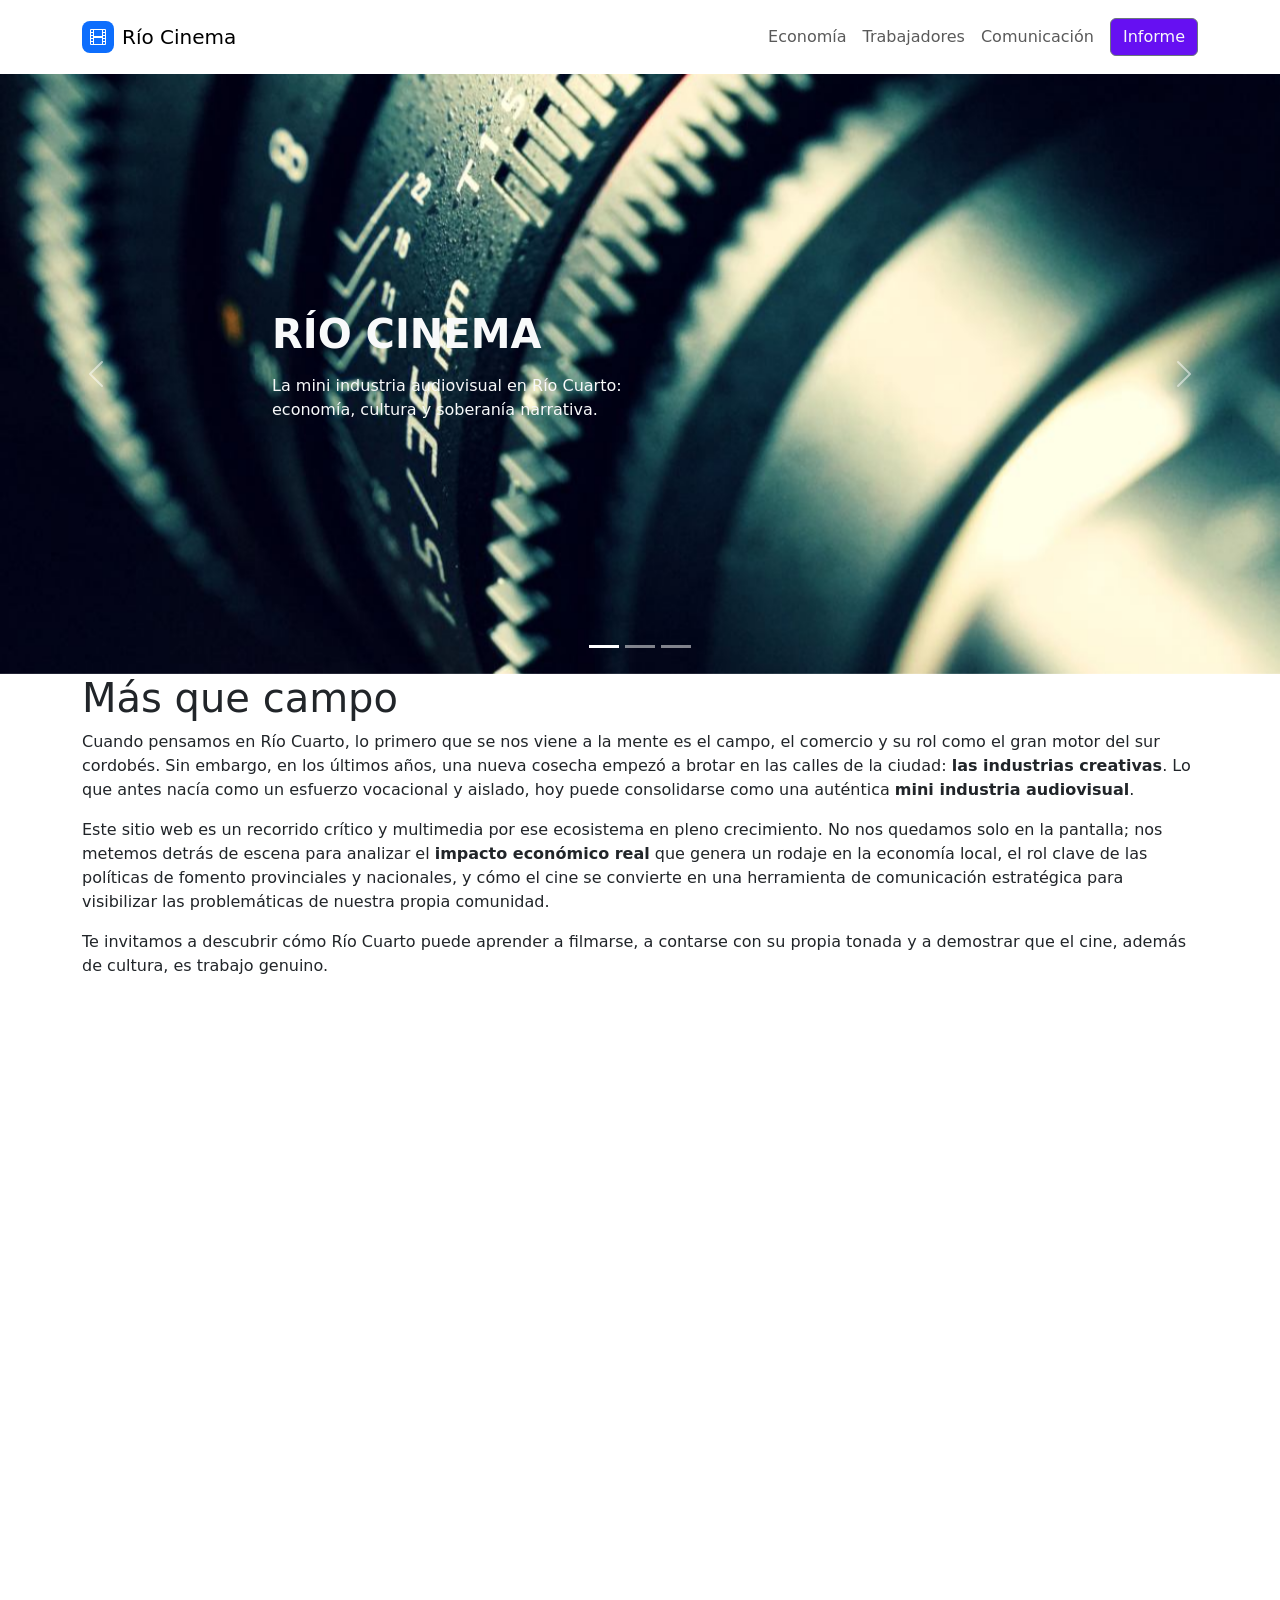
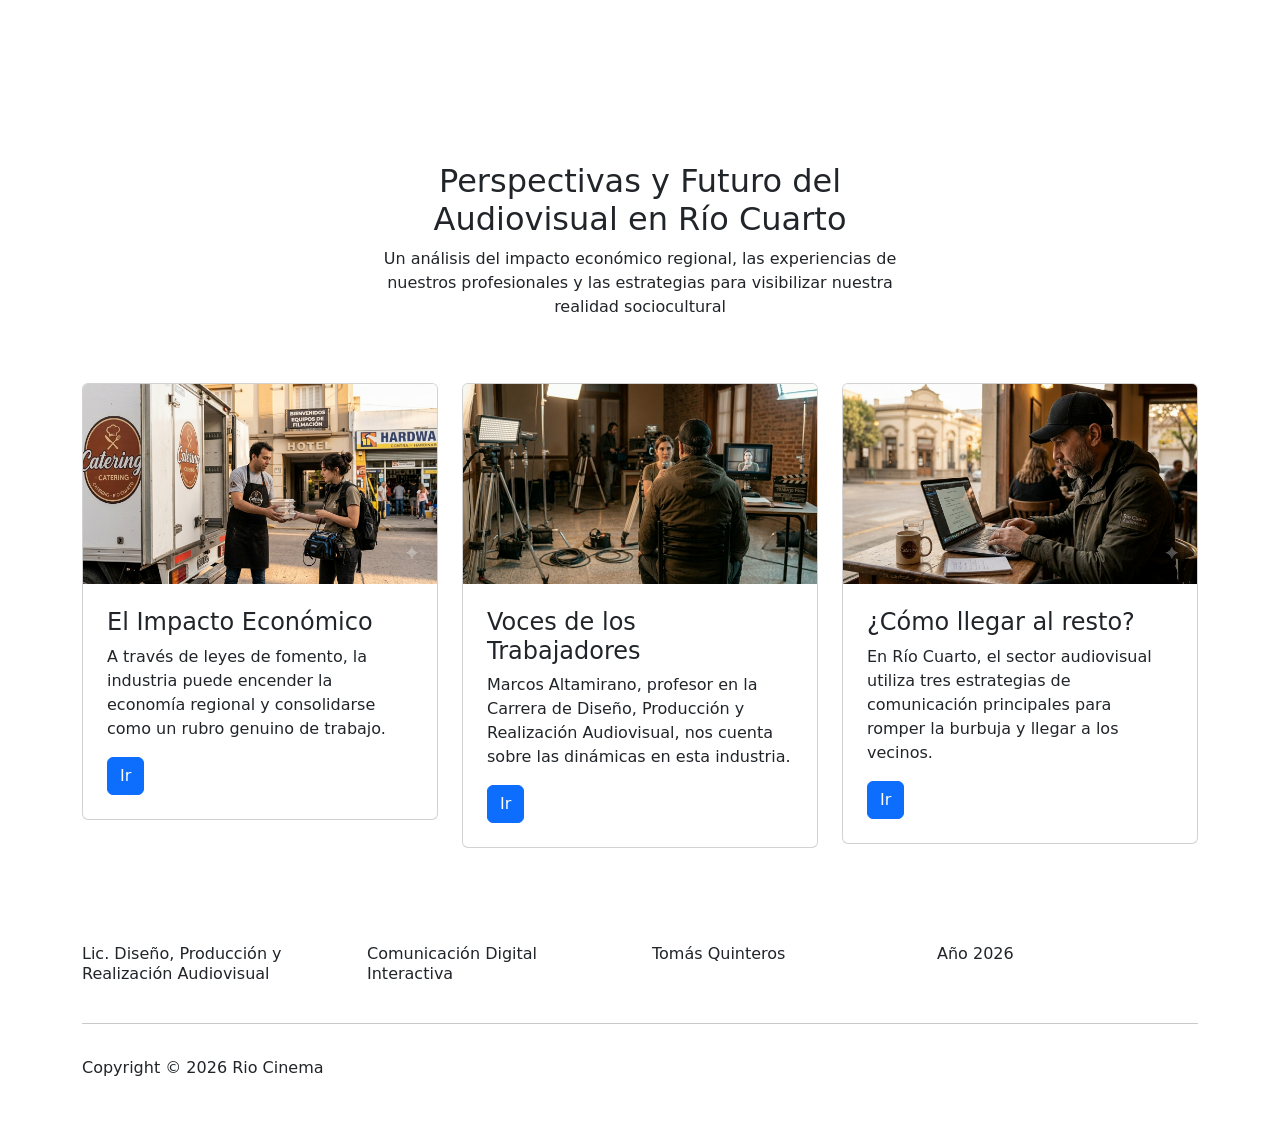
<file: index.html>
<!DOCTYPE html>
<html data-bs-theme="light" lang="en">

<head>
    <meta charset="utf-8">
    <meta name="viewport" content="width=device-width, initial-scale=1.0, shrink-to-fit=no">
    <title>Río Cinema</title>
    <link rel="stylesheet" href="assets/bootstrap/css/bootstrap.min.css">
    <link rel="stylesheet" href="https://fonts.googleapis.com/css?family=Lora">
    <link rel="stylesheet" href="assets/css/bss-overrides.css">
    <link rel="stylesheet" href="assets/css/article-nice.css">
    <link rel="stylesheet" href="assets/css/Navbar-Right-Links-icons.css">
    <link rel="stylesheet" href="assets/css/Responsive-Youtube-Embed.css">
</head>

<body>
    <nav class="navbar navbar-expand-md bg-body py-3">
        <div class="container"><a class="navbar-brand d-flex align-items-center" href="index.html"><span class="bs-icon-sm bs-icon-rounded bs-icon-primary d-flex justify-content-center align-items-center me-2 bs-icon"><svg class="bi bi-film" xmlns="http://www.w3.org/2000/svg" width="1em" height="1em" fill="currentColor" viewBox="0 0 16 16">
                        <path d="M0 1a1 1 0 0 1 1-1h14a1 1 0 0 1 1 1v14a1 1 0 0 1-1 1H1a1 1 0 0 1-1-1zm4 0v6h8V1zm8 8H4v6h8zM1 1v2h2V1zm2 3H1v2h2zM1 7v2h2V7zm2 3H1v2h2zm-2 3v2h2v-2zM15 1h-2v2h2zm-2 3v2h2V4zm2 3h-2v2h2zm-2 3v2h2v-2zm2 3h-2v2h2z"></path>
                    </svg></span><span>Río Cinema</span></a><button class="navbar-toggler" data-bs-toggle="collapse" data-bs-target="#navcol-2"><span class="visually-hidden">Toggle navigation</span><span class="navbar-toggler-icon"></span></button>
            <div class="collapse navbar-collapse" id="navcol-2">
                <ul class="navbar-nav ms-auto">
                    <li class="nav-item"><a class="nav-link" href="economia.html">Economía</a></li>
                    <li class="nav-item"><a class="nav-link" href="trabajadores.html">Trabajadores</a></li>
                    <li class="nav-item"><a class="nav-link" href="comunicacion.html">Comunicación</a></li>
                </ul><a class="btn btn-primary ms-md-2" role="button" href="informe.html" style="color: var(--bs-light);background: var(--bs-indigo);border-color: var(--bs-secondary);">Informe</a>
            </div>
        </div>
    </nav>
    <div class="carousel slide" data-bs-ride="carousel" id="carousel-1" style="height: 600px;">
        <div class="carousel-inner h-100">
            <div class="carousel-item active h-100"><img class="object-fit-cover w-100 d-block position-absolute h-100" src="assets/img/20.jpg" alt="Slide Image" style="z-index: -1;">
                <div class="container d-flex h-100 flex-column justify-content-center">
                    <div class="row">
                        <div class="col-md-6 col-xl-4 offset-md-2">
                            <div style="max-width: 350px;">
                                <h1 class="text-uppercase fw-bold text-light">Río Cinema</h1>
                                <p class="text-light my-3">La mini industria audiovisual en Río Cuarto: economía, cultura y soberanía narrativa.</p>
                            </div>
                        </div>
                    </div>
                </div>
            </div>
            <div class="carousel-item h-100"><img class="object-fit-cover w-100 d-block position-absolute h-100" src="assets/img/22.jpg" alt="Slide Image" style="z-index: -1;">
                <div class="container d-flex h-100 flex-column justify-content-center">
                    <div class="row">
                        <div class="col-md-6 col-xl-4 offset-md-2">
                            <div style="max-width: 350px;">
                                <h1 class="text-uppercase fw-bold"><strong><span style="color: rgb(248, 249, 250);">Río Cinema</span></strong></h1>
                                <p class="my-3"><span style="color: rgb(248, 249, 250);">La mini industria audiovisual en Río Cuarto: economía, cultura y soberanía narrativa.</span></p>
                            </div>
                        </div>
                    </div>
                </div>
            </div>
            <div class="carousel-item h-100"><img class="object-fit-cover w-100 d-block position-absolute h-100" src="assets/img/11.jpeg" alt="Slide Image" style="z-index: -1;">
                <div class="container d-flex h-100 flex-column justify-content-center">
                    <div class="row">
                        <div class="col-md-6 col-xl-4 offset-md-2">
                            <div style="max-width: 350px;">
                                <h1 class="text-uppercase fw-bold"><strong><span style="color: rgb(248, 249, 250);">Río Cinema</span></strong></h1>
                                <p class="text-light my-3">La mini industria audiovisual en Río Cuarto: economía, cultura y soberanía narrativa.</p>
                            </div>
                        </div>
                    </div>
                </div>
            </div>
        </div>
        <div><a class="carousel-control-prev" role="button" data-bs-slide="prev" href="#carousel-1"><span class="carousel-control-prev-icon"></span><span class="visually-hidden">Previous</span></a><a class="carousel-control-next" role="button" data-bs-slide="next" href="#carousel-1"><span class="carousel-control-next-icon"></span><span class="visually-hidden">Next</span></a></div>
        <div class="carousel-indicators"><button type="button" data-bs-target="#carousel-1" data-bs-slide-to="0" class="active"></button> <button type="button" data-bs-target="#carousel-1" data-bs-slide-to="1"></button> <button type="button" data-bs-target="#carousel-1" data-bs-slide-to="2"></button></div>
    </div>
    <div class="container">
        <h1>Más que campo</h1>
        <p>Cuando pensamos en Río Cuarto, lo primero que se nos viene a la mente es el campo, el comercio y su rol como el gran motor del sur cordobés. Sin embargo, en los últimos años, una nueva cosecha empezó a brotar en las calles de la ciudad: <strong>las industrias creativas</strong>. Lo que antes nacía como un esfuerzo vocacional y aislado, hoy puede consolidarse como una auténtica <strong>mini industria audiovisual</strong>.</p>
        <p>Este sitio web es un recorrido crítico y multimedia por ese ecosistema en pleno crecimiento. No nos quedamos solo en la pantalla; nos metemos detrás de escena para analizar el <strong>impacto económico real</strong> que genera un rodaje en la economía local, el rol clave de las políticas de fomento provinciales y nacionales, y cómo el cine se convierte en una herramienta de comunicación estratégica para visibilizar las problemáticas de nuestra propia comunidad.</p>
        <p>Te invitamos a descubrir cómo Río Cuarto puede aprender a filmarse, a contarse con su propia tonada y a demostrar que el cine, además de cultura, es trabajo genuino.</p>
    </div><div style="width: 100%;"><div style="position: relative; padding-bottom: 56.25%; padding-top: 0; height: 0;"><iframe title="Conceptos Cine Independiente" frameborder="0" width="1200px" height="675px" style="position: absolute; top: 0; left: 0; width: 100%; height: 100%;" src="https://view.genially.com/6a2ffe46e1afb0d948a4e8fe" type="text/html" allowscriptaccess="always" allowfullscreen="true" scrolling="yes" allownetworking="all"></iframe> </div> </div>
    <div class="container py-4 py-xl-5">
        <div class="row mb-5">
            <div class="col-md-8 col-xl-6 text-center mx-auto">
                <h2>Perspectivas y Futuro del Audiovisual en Río Cuarto</h2>
                <p>Un análisis del impacto económico regional, las experiencias de nuestros profesionales y las estrategias para visibilizar nuestra realidad sociocultural</p>
            </div>
        </div>
        <div class="row gy-4 row-cols-1 row-cols-md-2 row-cols-xl-3">
            <div class="col">
                <div class="card"><img class="object-fit-cover card-img-top w-100 d-block" style="height: 200px;" src="assets/img/03.png" width="354" height="200">
                    <div class="card-body p-4">
                        <h4 class="card-title">El Impacto Económico&nbsp;</h4>
                        <p class="text-dark card-text">A través de leyes de fomento, la industria puede encender la economía regional y consolidarse como un rubro genuino de trabajo.</p>
                        <p></p><a class="btn btn-primary" role="button" href="http://192.168.100.62:8000/economia.html" target="_blank">Ir</a>
                    </div>
                </div>
            </div>
            <div class="col">
                <div class="card"><img class="object-fit-cover card-img-top w-100 d-block" style="height: 200px;" src="assets/img/05.png">
                    <div class="card-body p-4">
                        <h4 class="card-title">Voces de los Trabajadores</h4>
                        <p class="card-text">Marcos Altamirano, profesor en la Carrera de Diseño, Producción y Realización Audiovisual, nos cuenta sobre las dinámicas en esta industria.</p>
                        <p></p><a class="btn btn-primary" role="button" href="http://192.168.100.62:8000/trabjadores.html" target="_blank">Ir</a>
                    </div>
                </div>
            </div>
            <div class="col">
                <div class="card"><img class="object-fit-cover card-img-top w-100 d-block" style="height: 200px;" src="assets/img/06.png">
                    <div class="card-body p-4">
                        <h4 class="card-title">¿Cómo llegar al resto?</h4>
                        <p class="card-text">En Río Cuarto, el sector audiovisual utiliza tres estrategias de comunicación principales para romper la burbuja y llegar a los vecinos.</p><a class="btn btn-primary" role="button" href="http://192.168.100.62:8000/comunicacion.html" target="_blank">Ir</a>
                    </div>
                </div>
            </div>
        </div>
    </div>
    <footer class="text-body bg-body">
        <div class="container py-4 py-lg-5">
            <div class="row justify-content-center">
                <div class="col-sm-4 col-md-3 text-center text-lg-start d-flex flex-column">
                    <h3 class="fs-6 text-body">Lic. Diseño, Producción y Realización Audiovisual</h3>
                    <ul class="list-unstyled"></ul>
                </div>
                <div class="col-sm-4 col-md-3 text-center text-lg-start d-flex flex-column">
                    <h3 class="fs-6 text-body">Comunicación Digital Interactiva</h3>
                    <ul class="list-unstyled">
                        <li></li>
                    </ul>
                </div>
                <div class="col-sm-4 col-md-3 text-center text-lg-start d-flex flex-column">
                    <h3 class="fs-6 text-body">Tomás Quinteros</h3>
                    <ul class="list-unstyled">
                        <li></li>
                    </ul>
                </div>
                <div class="col-lg-3 text-center text-lg-start d-flex flex-column align-items-center order-first align-items-lg-start order-lg-last">
                    <h6>Año 2026</h6>
                    <div class="fw-bold d-flex align-items-center mb-2"></div>
                </div>
            </div>
            <hr>
            <div class="d-flex justify-content-between align-items-center pt-3">
                <p class="mb-0">Copyright © 2026 Rio Cinema</p>
            </div>
        </div>
    </footer>
    <script src="assets/bootstrap/js/bootstrap.min.js"></script>
</body>

</html>
</file>
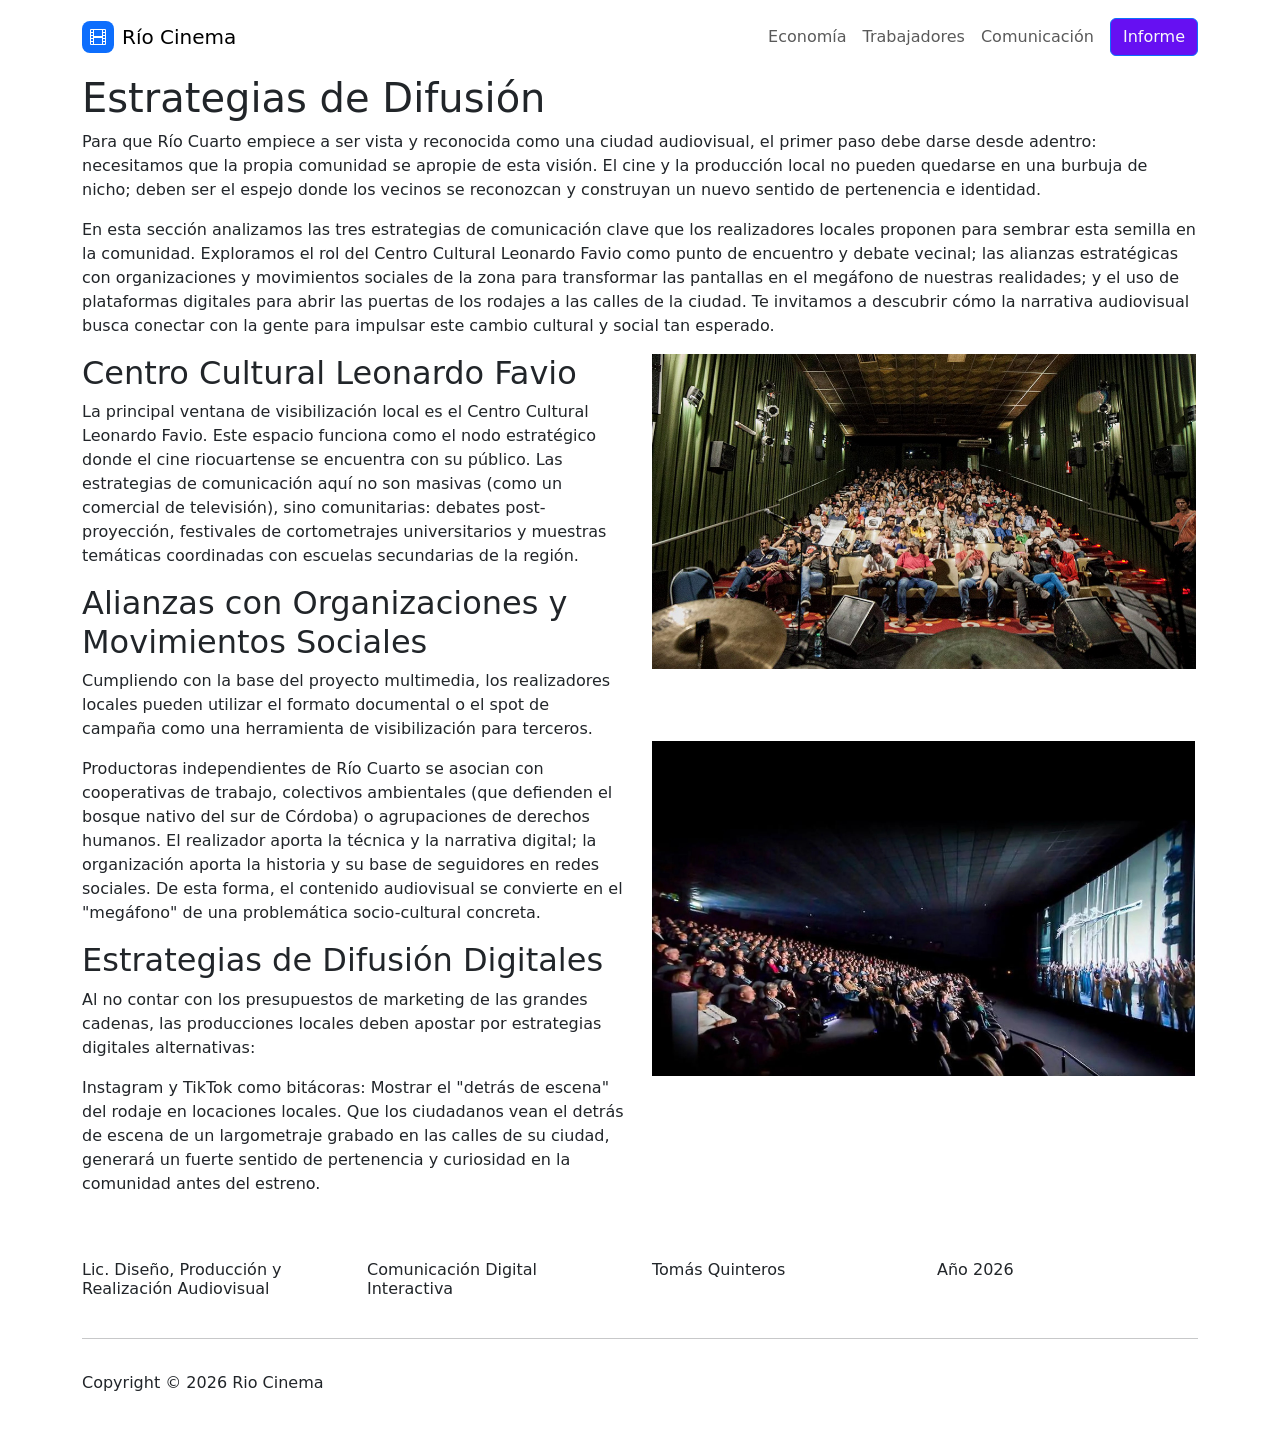
<file: comunicacion.html>
<!DOCTYPE html>
<html data-bs-theme="light" lang="en">

<head>
    <meta charset="utf-8">
    <meta name="viewport" content="width=device-width, initial-scale=1.0, shrink-to-fit=no">
    <title>Río Cinema</title>
    <link rel="stylesheet" href="assets/bootstrap/css/bootstrap.min.css">
    <link rel="stylesheet" href="https://fonts.googleapis.com/css?family=Lora">
    <link rel="stylesheet" href="assets/css/bss-overrides.css">
    <link rel="stylesheet" href="assets/css/article-nice.css">
    <link rel="stylesheet" href="assets/css/Navbar-Right-Links-icons.css">
    <link rel="stylesheet" href="assets/css/Responsive-Youtube-Embed.css">
</head>

<body>
    <nav class="navbar navbar-expand-md bg-body py-3">
        <div class="container"><a class="navbar-brand d-flex align-items-center" href="index.html"><span class="bs-icon-sm bs-icon-rounded bs-icon-primary d-flex justify-content-center align-items-center me-2 bs-icon"><svg class="bi bi-film" xmlns="http://www.w3.org/2000/svg" width="1em" height="1em" fill="currentColor" viewBox="0 0 16 16">
                        <path d="M0 1a1 1 0 0 1 1-1h14a1 1 0 0 1 1 1v14a1 1 0 0 1-1 1H1a1 1 0 0 1-1-1zm4 0v6h8V1zm8 8H4v6h8zM1 1v2h2V1zm2 3H1v2h2zM1 7v2h2V7zm2 3H1v2h2zm-2 3v2h2v-2zM15 1h-2v2h2zm-2 3v2h2V4zm2 3h-2v2h2zm-2 3v2h2v-2zm2 3h-2v2h2z"></path>
                    </svg></span><span>Río Cinema</span></a><button class="navbar-toggler" data-bs-toggle="collapse" data-bs-target="#navcol-2"><span class="visually-hidden">Toggle navigation</span><span class="navbar-toggler-icon"></span></button>
            <div class="collapse navbar-collapse" id="navcol-2">
                <ul class="navbar-nav ms-auto">
                    <li class="nav-item"><a class="nav-link" href="economia.html">Economía</a></li>
                    <li class="nav-item"><a class="nav-link" href="trabajadores.html">Trabajadores</a></li>
                    <li class="nav-item"><a class="nav-link" href="comunicacion.html">Comunicación</a></li>
                </ul>
            </div><a class="btn btn-primary ms-md-2" role="button" href="informe.html" style="color: var(--bs-light);background: var(--bs-indigo);">Informe</a>
        </div>
    </nav>
    <div class="container">
        <div class="row">
            <div class="col-md-12">
                <h1>Estrategias de Difusión</h1>
                <p>Para que Río Cuarto empiece a ser vista y reconocida como una ciudad audiovisual, el primer paso debe darse desde adentro: necesitamos que la propia comunidad se apropie de esta visión. El cine y la producción local no pueden quedarse en una burbuja de nicho; deben ser el espejo donde los vecinos se reconozcan y construyan un nuevo sentido de pertenencia e identidad.</p>
                <p>En esta sección analizamos las tres estrategias de comunicación clave que los realizadores locales proponen para sembrar esta semilla en la comunidad. Exploramos el rol del Centro Cultural Leonardo Favio como punto de encuentro y debate vecinal; las alianzas estratégicas con organizaciones y movimientos sociales de la zona para transformar las pantallas en el megáfono de nuestras realidades; y el uso de plataformas digitales para abrir las puertas de los rodajes a las calles de la ciudad. Te invitamos a descubrir cómo la narrativa audiovisual busca conectar con la gente para impulsar este cambio cultural y social tan esperado.</p>
            </div>
        </div>
    </div>
    <div class="container">
        <div class="row">
            <div class="col-md-6">
                <h2>Centro Cultural Leonardo Favio</h2>
                <p>La principal ventana de visibilización local es el Centro Cultural Leonardo Favio. Este espacio funciona como el nodo estratégico donde el cine riocuartense se encuentra con su público. Las estrategias de comunicación aquí no son masivas (como un comercial de televisión), sino comunitarias: debates post-proyección, festivales de cortometrajes universitarios y muestras temáticas coordinadas con escuelas secundarias de la región.&nbsp;</p>
                <h2>Alianzas con Organizaciones y Movimientos Sociales</h2>
                <p>Cumpliendo con la base del proyecto multimedia, los realizadores locales pueden utilizar el formato documental o el spot de campaña como una herramienta de visibilización para terceros.</p>
                <p>Productoras independientes de Río Cuarto se asocian con cooperativas de trabajo, colectivos ambientales (que defienden el bosque nativo del sur de Córdoba) o agrupaciones de derechos humanos. El realizador aporta la técnica y la narrativa digital; la organización aporta la historia y su base de seguidores en redes sociales. De esta forma, el contenido audiovisual se convierte en el "megáfono" de una problemática socio-cultural concreta.</p>
                <h2>Estrategias de Difusión Digitales</h2>
                <p>Al no contar con los presupuestos de marketing de las grandes cadenas, las producciones locales deben apostar por estrategias digitales alternativas:</p>
                <p>Instagram y TikTok como bitácoras: Mostrar el "detrás de escena" del rodaje en locaciones locales. Que los ciudadanos vean el detrás de escena de un largometraje&nbsp;grabado en las calles de su ciudad, generará un fuerte sentido de pertenencia y curiosidad en la comunidad antes del estreno.</p>
            </div>
            <div class="col-md-6"><img class="mt-0 mb-0" src="assets/img/25.jpg" width="544" height="315"><img class="mt-6 pt-0" src="assets/img/26.jpg" width="543" height="335"></div>
        </div>
    </div>
    <footer class="text-body bg-body">
        <div class="container py-4 py-lg-5">
            <div class="row justify-content-center">
                <div class="col-sm-4 col-md-3 text-center text-lg-start d-flex flex-column">
                    <h3 class="fs-6 text-body">Lic. Diseño, Producción y Realización Audiovisual</h3>
                    <ul class="list-unstyled"></ul>
                </div>
                <div class="col-sm-4 col-md-3 text-center text-lg-start d-flex flex-column">
                    <h3 class="fs-6 text-body">Comunicación Digital Interactiva</h3>
                    <ul class="list-unstyled">
                        <li></li>
                    </ul>
                </div>
                <div class="col-sm-4 col-md-3 text-center text-lg-start d-flex flex-column">
                    <h3 class="fs-6 text-body">Tomás Quinteros</h3>
                    <ul class="list-unstyled">
                        <li></li>
                    </ul>
                </div>
                <div class="col-lg-3 text-center text-lg-start d-flex flex-column align-items-center order-first align-items-lg-start order-lg-last">
                    <h6>Año 2026</h6>
                    <div class="fw-bold d-flex align-items-center mb-2"></div>
                </div>
            </div>
            <hr>
            <div class="d-flex justify-content-between align-items-center pt-3">
                <p class="mb-0">Copyright © 2026 Rio Cinema</p>
            </div>
        </div>
    </footer>
    <script src="assets/bootstrap/js/bootstrap.min.js"></script>
</body>

</html>
</file>
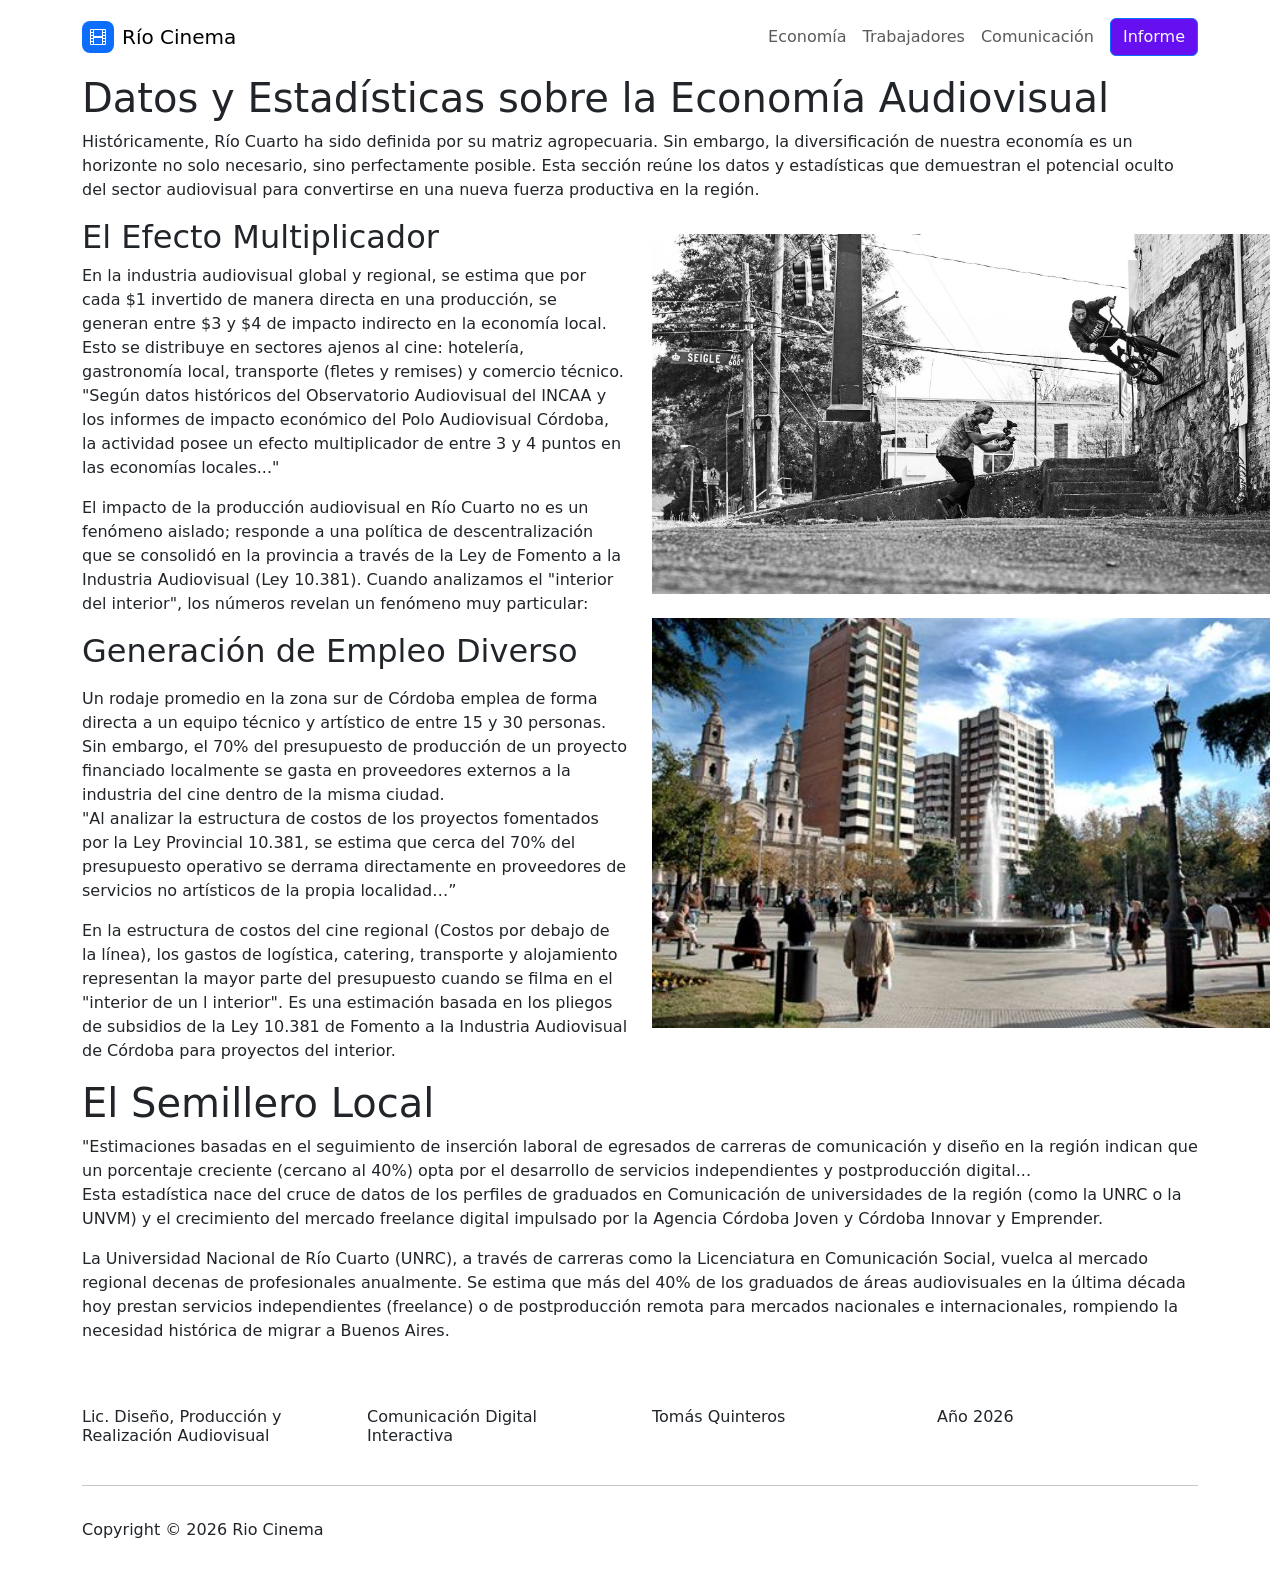
<file: economia.html>
<!DOCTYPE html>
<html data-bs-theme="light" lang="en">

<head>
    <meta charset="utf-8">
    <meta name="viewport" content="width=device-width, initial-scale=1.0, shrink-to-fit=no">
    <title>Río Cinema</title>
    <link rel="stylesheet" href="assets/bootstrap/css/bootstrap.min.css">
    <link rel="stylesheet" href="https://fonts.googleapis.com/css?family=Lora">
    <link rel="stylesheet" href="assets/css/bss-overrides.css">
    <link rel="stylesheet" href="assets/css/article-nice.css">
    <link rel="stylesheet" href="assets/css/Navbar-Right-Links-icons.css">
    <link rel="stylesheet" href="assets/css/Responsive-Youtube-Embed.css">
</head>

<body>
    <nav class="navbar navbar-expand-md bg-body py-3">
        <div class="container"><a class="navbar-brand d-flex align-items-center" href="index.html"><span class="bs-icon-sm bs-icon-rounded bs-icon-primary d-flex justify-content-center align-items-center me-2 bs-icon"><svg class="bi bi-film" xmlns="http://www.w3.org/2000/svg" width="1em" height="1em" fill="currentColor" viewBox="0 0 16 16">
                        <path d="M0 1a1 1 0 0 1 1-1h14a1 1 0 0 1 1 1v14a1 1 0 0 1-1 1H1a1 1 0 0 1-1-1zm4 0v6h8V1zm8 8H4v6h8zM1 1v2h2V1zm2 3H1v2h2zM1 7v2h2V7zm2 3H1v2h2zm-2 3v2h2v-2zM15 1h-2v2h2zm-2 3v2h2V4zm2 3h-2v2h2zm-2 3v2h2v-2zm2 3h-2v2h2z"></path>
                    </svg></span><span>Río Cinema</span></a><button class="navbar-toggler" data-bs-toggle="collapse" data-bs-target="#navcol-2"><span class="visually-hidden">Toggle navigation</span><span class="navbar-toggler-icon"></span></button>
            <div class="collapse navbar-collapse" id="navcol-2">
                <ul class="navbar-nav ms-auto">
                    <li class="nav-item"><a class="nav-link" href="economia.html">Economía</a></li>
                    <li class="nav-item"><a class="nav-link" href="trabajadores.html">Trabajadores</a></li>
                    <li class="nav-item"><a class="nav-link" href="comunicacion.html">Comunicación</a></li>
                </ul>
            </div><a class="btn btn-primary ms-md-2" role="button" href="informe.html" style="color: var(--bs-light);background: var(--bs-indigo);">Informe</a>
        </div>
    </nav>
    <div class="container">
        <div class="row">
            <div class="col-md-12">
                <h1>Datos y Estadísticas sobre la Economía Audiovisual</h1>
                <p>Históricamente, Río Cuarto ha sido definida por su matriz agropecuaria. Sin embargo, la diversificación de nuestra economía es un horizonte no solo necesario, sino perfectamente posible. Esta sección reúne los datos y estadísticas que demuestran el potencial oculto del sector audiovisual para convertirse en una nueva fuerza productiva en la región.&nbsp;</p>
            </div>
        </div>
    </div>
    <div class="container">
        <div class="row">
            <div class="col-md-6">
                <h2>El Efecto Multiplicador</h2>
                <p>En la industria audiovisual global y regional, se estima que por cada $1 invertido de manera directa en una producción, se generan entre $3 y $4 de impacto indirecto en la economía local. Esto se distribuye en sectores ajenos al cine: hotelería, gastronomía local, transporte (fletes y remises) y comercio técnico.<br>"Según datos históricos del Observatorio Audiovisual del INCAA y los informes de impacto económico del Polo Audiovisual Córdoba, la actividad posee un efecto multiplicador de entre 3 y 4 puntos en las economías locales..."&nbsp;</p>
                <p>El impacto de la producción audiovisual en Río Cuarto no es un fenómeno aislado; responde a una política de descentralización que se consolidó en la provincia a través de la Ley de Fomento a la Industria Audiovisual (Ley 10.381). Cuando analizamos el "interior del interior", los números revelan un fenómeno muy particular:</p>
                <h2>Generación de Empleo Diverso</h2>
                <p></p>
                <p>Un rodaje promedio en la zona sur de Córdoba emplea de forma directa a un equipo técnico y artístico de entre 15 y 30 personas. Sin embargo, el 70% del presupuesto de producción de un proyecto financiado localmente se gasta en proveedores externos a la industria del cine dentro de la misma ciudad.<br>"Al analizar la estructura de costos de los proyectos fomentados por la Ley Provincial 10.381, se estima que cerca del 70% del presupuesto operativo se derrama directamente en proveedores de servicios no artísticos de la propia localidad…”</p>
                <p>En la estructura de costos del cine regional (Costos por debajo de la línea), los gastos de logística, catering, transporte y alojamiento representan la mayor parte del presupuesto cuando se filma en el "interior de un l interior". Es una estimación basada en los pliegos de subsidios de la Ley 10.381 de Fomento a la Industria Audiovisual de Córdoba para proyectos del interior.</p>
            </div>
            <div class="col-md-6"><img class="mt-3 pt-0 mb-4" src="assets/img/19.jpg" width="618" height="360"><img class="mt-0 pt-0" src="assets/img/16.jpg" width="618" height="410"></div>
        </div>
    </div>
    <div class="container">
        <div class="row">
            <div class="col-md-12">
                <h1>El Semillero Local</h1>
                <p>"Estimaciones basadas en el seguimiento de inserción laboral de egresados de carreras de comunicación y diseño en la región indican que un porcentaje creciente (cercano al 40%) opta por el desarrollo de servicios independientes y postproducción digital...&nbsp;<br>Esta estadística nace del cruce de datos de los perfiles de graduados en Comunicación de universidades de la región (como la UNRC o la UNVM) y el crecimiento del mercado freelance digital impulsado por la Agencia Córdoba Joven y Córdoba Innovar y Emprender.&nbsp;</p>
                <p>La Universidad Nacional de Río Cuarto (UNRC), a través de carreras como la Licenciatura en Comunicación Social, vuelca al mercado regional decenas de profesionales anualmente. Se estima que más del 40% de los graduados de áreas audiovisuales en la última década hoy prestan servicios independientes (freelance) o de postproducción remota para mercados nacionales e internacionales, rompiendo la necesidad histórica de migrar a Buenos Aires.</p>
            </div>
        </div>
    </div>
    <footer class="text-body bg-body">
        <div class="container py-4 py-lg-5">
            <div class="row justify-content-center">
                <div class="col-sm-4 col-md-3 text-center text-lg-start d-flex flex-column">
                    <h3 class="fs-6 text-body">Lic. Diseño, Producción y Realización Audiovisual</h3>
                    <ul class="list-unstyled"></ul>
                </div>
                <div class="col-sm-4 col-md-3 text-center text-lg-start d-flex flex-column">
                    <h3 class="fs-6 text-body">Comunicación Digital Interactiva</h3>
                    <ul class="list-unstyled">
                        <li></li>
                    </ul>
                </div>
                <div class="col-sm-4 col-md-3 text-center text-lg-start d-flex flex-column">
                    <h3 class="fs-6 text-body">Tomás Quinteros</h3>
                    <ul class="list-unstyled">
                        <li></li>
                    </ul>
                </div>
                <div class="col-lg-3 text-center text-lg-start d-flex flex-column align-items-center order-first align-items-lg-start order-lg-last">
                    <h6>Año 2026</h6>
                    <div class="fw-bold d-flex align-items-center mb-2"></div>
                </div>
            </div>
            <hr>
            <div class="d-flex justify-content-between align-items-center pt-3">
                <p class="mb-0">Copyright © 2026 Rio Cinema</p>
            </div>
        </div>
    </footer>
    <script src="assets/bootstrap/js/bootstrap.min.js"></script>
</body>

</html>
</file>
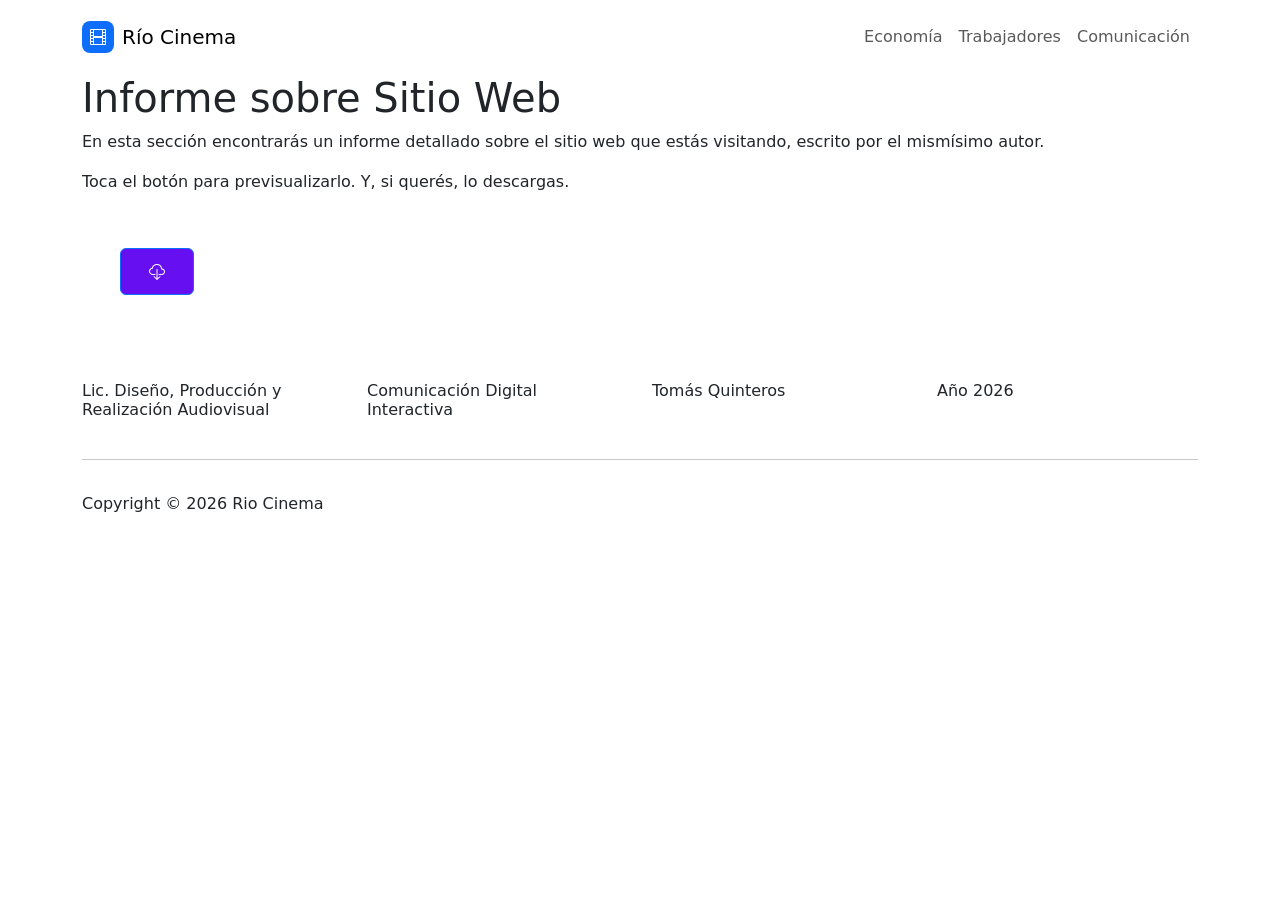
<file: informe.html>
<!DOCTYPE html>
<html data-bs-theme="light" lang="en">

<head>
    <meta charset="utf-8">
    <meta name="viewport" content="width=device-width, initial-scale=1.0, shrink-to-fit=no">
    <title>Río Cinema</title>
    <link rel="stylesheet" href="assets/bootstrap/css/bootstrap.min.css">
    <link rel="stylesheet" href="https://fonts.googleapis.com/css?family=Lora">
    <link rel="stylesheet" href="assets/css/bss-overrides.css">
    <link rel="stylesheet" href="assets/css/article-nice.css">
    <link rel="stylesheet" href="assets/css/Navbar-Right-Links-icons.css">
    <link rel="stylesheet" href="assets/css/Responsive-Youtube-Embed.css">
</head>

<body>
    <nav class="navbar navbar-expand-md bg-body py-3">
        <div class="container"><a class="navbar-brand d-flex align-items-center" href="index.html"><span class="bs-icon-sm bs-icon-rounded bs-icon-primary d-flex justify-content-center align-items-center me-2 bs-icon"><svg class="bi bi-film" xmlns="http://www.w3.org/2000/svg" width="1em" height="1em" fill="currentColor" viewBox="0 0 16 16">
                        <path d="M0 1a1 1 0 0 1 1-1h14a1 1 0 0 1 1 1v14a1 1 0 0 1-1 1H1a1 1 0 0 1-1-1zm4 0v6h8V1zm8 8H4v6h8zM1 1v2h2V1zm2 3H1v2h2zM1 7v2h2V7zm2 3H1v2h2zm-2 3v2h2v-2zM15 1h-2v2h2zm-2 3v2h2V4zm2 3h-2v2h2zm-2 3v2h2v-2zm2 3h-2v2h2z"></path>
                    </svg></span><span>Río Cinema</span></a><button class="navbar-toggler" data-bs-toggle="collapse" data-bs-target="#navcol-2"><span class="visually-hidden">Toggle navigation</span><span class="navbar-toggler-icon"></span></button>
            <div class="collapse navbar-collapse" id="navcol-2">
                <ul class="navbar-nav ms-auto">
                    <li class="nav-item"><a class="nav-link" href="economia.html">Economía</a></li>
                    <li class="nav-item"><a class="nav-link" href="trabajadores.html">Trabajadores</a></li>
                    <li class="nav-item"><a class="nav-link" href="comunicacion.html">Comunicación</a></li>
                </ul>
            </div>
        </div>
    </nav>
    <div class="container">
        <div class="row">
            <div class="col-md-12">
                <h1>Informe sobre Sitio Web</h1>
                <p>En esta sección encontrarás un informe detallado sobre el sitio web que estás visitando, escrito por el mismísimo autor.</p>
                <p>Toca el botón para previsualizarlo. Y, si querés, lo descargas.</p><button class="btn btn-primary" type="button" style="background: var(--bs-indigo);width: 74px;height: 47px;margin: 38px;"><svg class="bi bi-cloud-download" xmlns="http://www.w3.org/2000/svg" width="1em" height="1em" fill="currentColor" viewBox="0 0 16 16">
                        <path d="M4.406 1.342A5.53 5.53 0 0 1 8 0c2.69 0 4.923 2 5.166 4.579C14.758 4.804 16 6.137 16 7.773 16 9.569 14.502 11 12.687 11H10a.5.5 0 0 1 0-1h2.688C13.979 10 15 8.988 15 7.773c0-1.216-1.02-2.228-2.313-2.228h-.5v-.5C12.188 2.825 10.328 1 8 1a4.53 4.53 0 0 0-2.941 1.1c-.757.652-1.153 1.438-1.153 2.055v.448l-.445.049C2.064 4.805 1 5.952 1 7.318 1 8.785 2.23 10 3.781 10H6a.5.5 0 0 1 0 1H3.781C1.708 11 0 9.366 0 7.318c0-1.763 1.266-3.223 2.942-3.593.143-.863.698-1.723 1.464-2.383z"></path>
                        <path d="M7.646 15.854a.5.5 0 0 0 .708 0l3-3a.5.5 0 0 0-.708-.708L8.5 14.293V5.5a.5.5 0 0 0-1 0v8.793l-2.146-2.147a.5.5 0 0 0-.708.708z"></path>
                    </svg></button>
            </div>
        </div>
    </div>
    <footer class="text-body bg-body">
        <div class="container py-4 py-lg-5">
            <div class="row justify-content-center">
                <div class="col-sm-4 col-md-3 text-center text-lg-start d-flex flex-column">
                    <h3 class="fs-6 text-body">Lic. Diseño, Producción y Realización Audiovisual</h3>
                    <ul class="list-unstyled"></ul>
                </div>
                <div class="col-sm-4 col-md-3 text-center text-lg-start d-flex flex-column">
                    <h3 class="fs-6 text-body">Comunicación Digital Interactiva</h3>
                    <ul class="list-unstyled">
                        <li></li>
                    </ul>
                </div>
                <div class="col-sm-4 col-md-3 text-center text-lg-start d-flex flex-column">
                    <h3 class="fs-6 text-body">Tomás Quinteros</h3>
                    <ul class="list-unstyled">
                        <li></li>
                    </ul>
                </div>
                <div class="col-lg-3 text-center text-lg-start d-flex flex-column align-items-center order-first align-items-lg-start order-lg-last">
                    <h6>Año 2026</h6>
                    <div class="fw-bold d-flex align-items-center mb-2"></div>
                </div>
            </div>
            <hr>
            <div class="d-flex justify-content-between align-items-center pt-3">
                <p class="mb-0">Copyright © 2026 Rio Cinema</p>
            </div>
        </div>
    </footer>
    <script src="assets/bootstrap/js/bootstrap.min.js"></script>
</body>

</html>
</file>
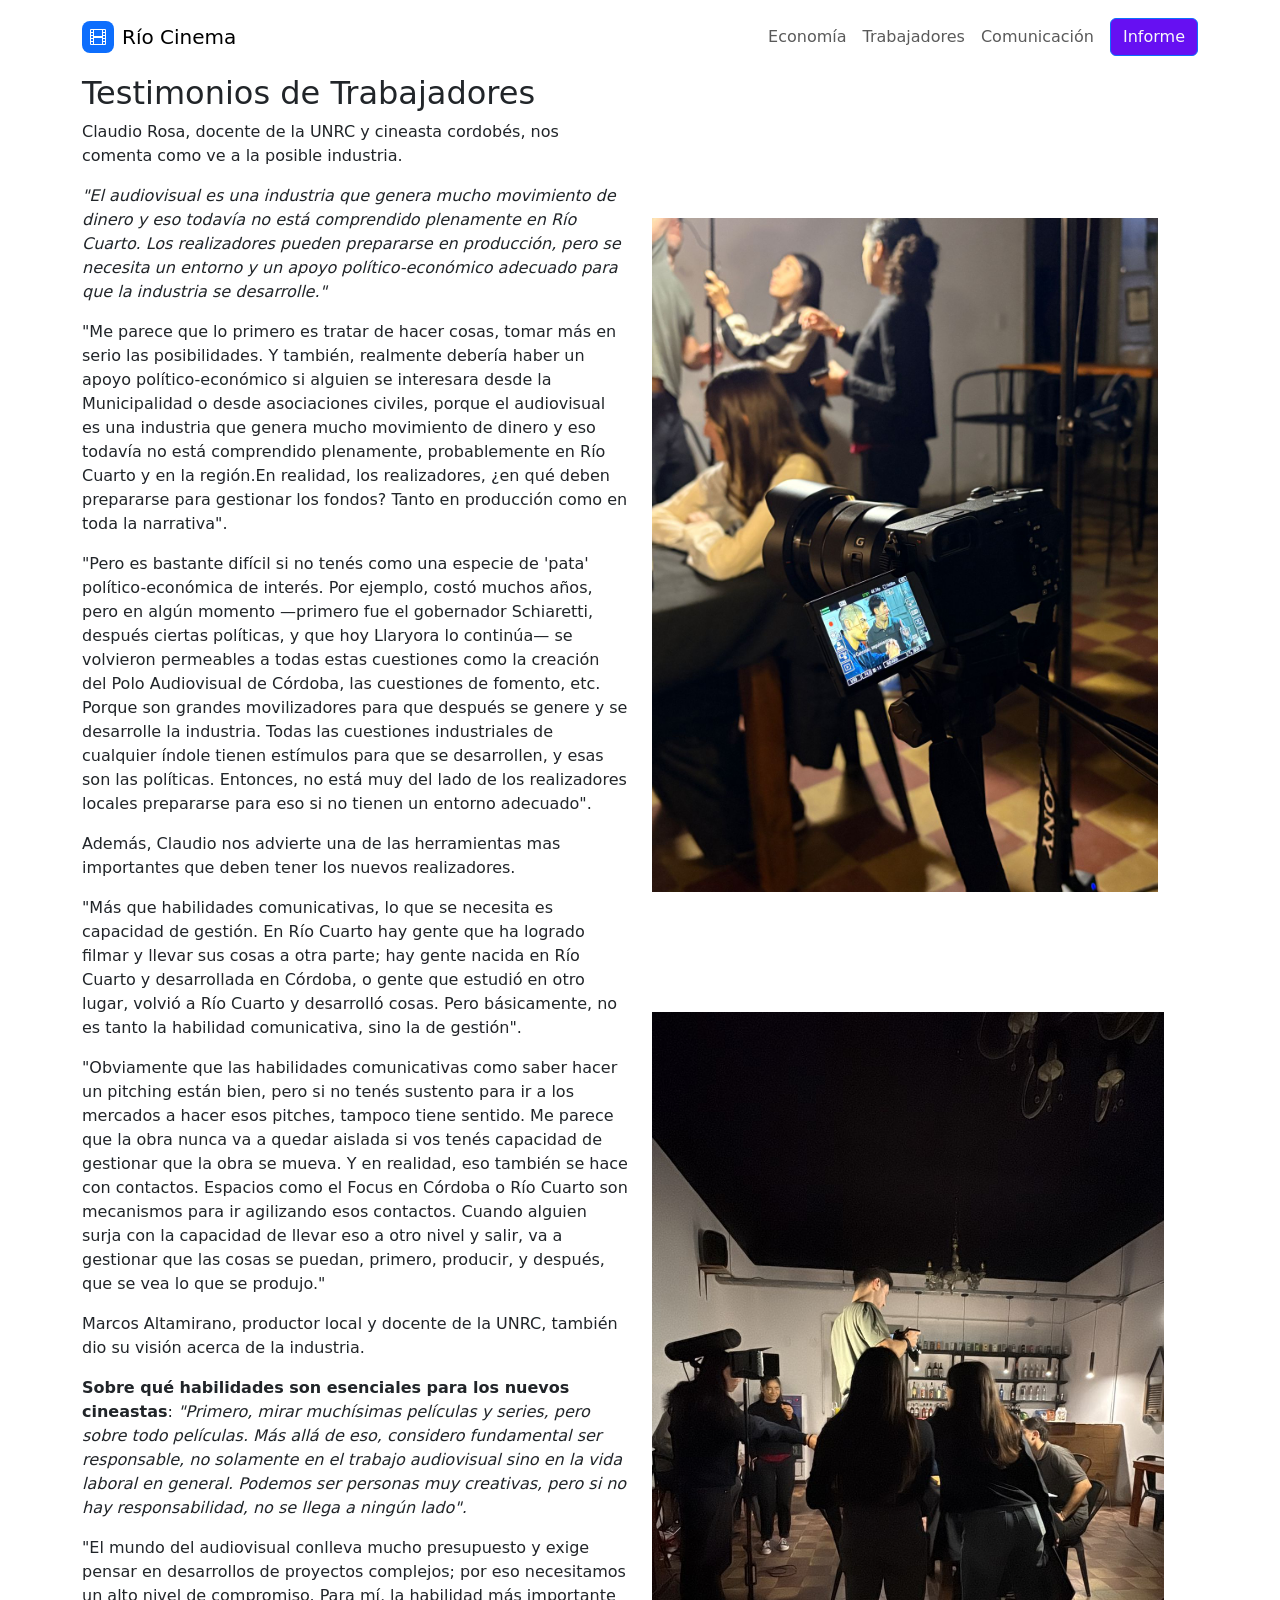
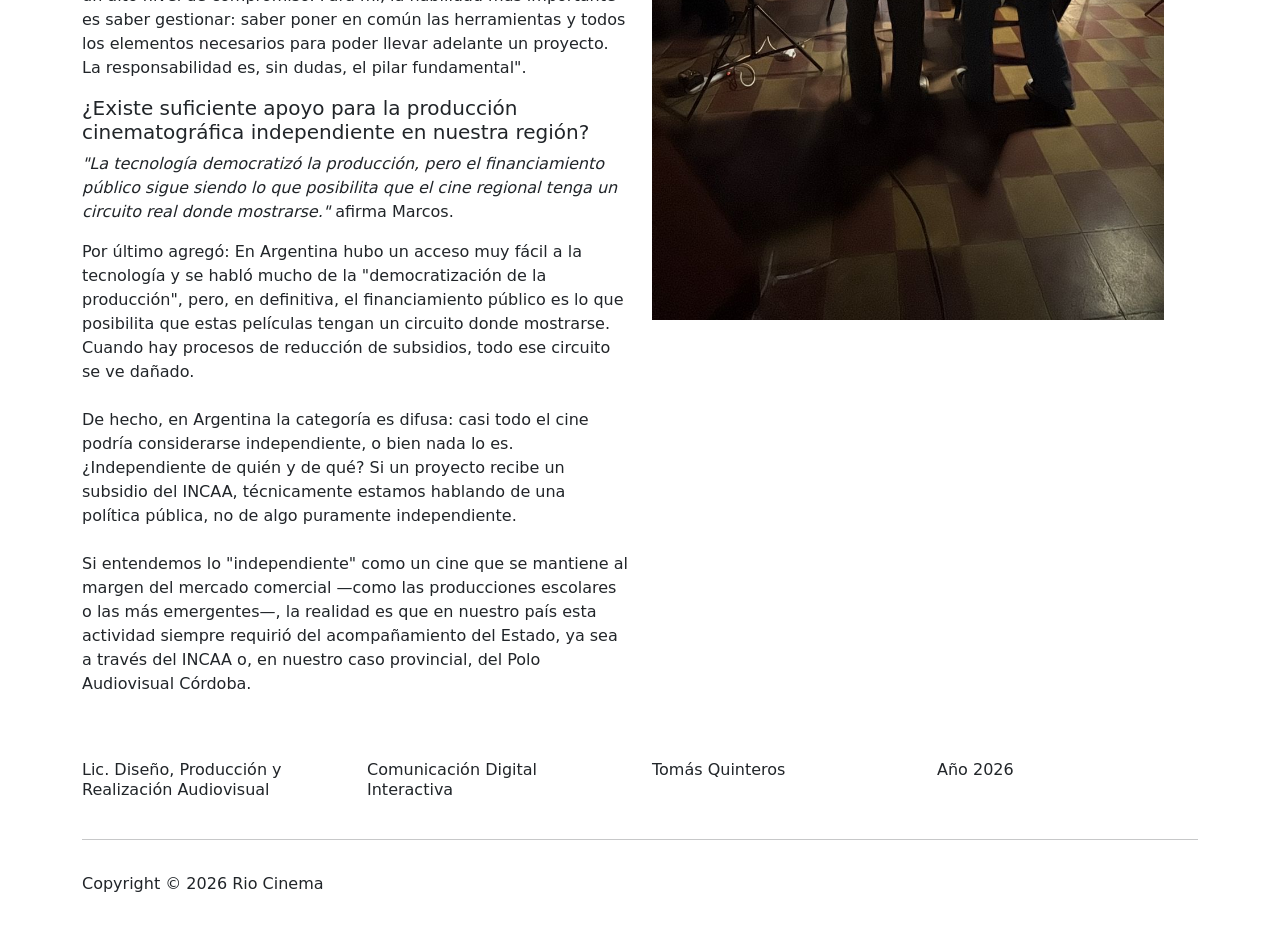
<file: trabajadores.html>
<!DOCTYPE html>
<html data-bs-theme="light" lang="en">

<head>
    <meta charset="utf-8">
    <meta name="viewport" content="width=device-width, initial-scale=1.0, shrink-to-fit=no">
    <title>Río Cinema</title>
    <link rel="stylesheet" href="assets/bootstrap/css/bootstrap.min.css">
    <link rel="stylesheet" href="https://fonts.googleapis.com/css?family=Lora">
    <link rel="stylesheet" href="assets/css/bss-overrides.css">
    <link rel="stylesheet" href="assets/css/article-nice.css">
    <link rel="stylesheet" href="assets/css/Navbar-Right-Links-icons.css">
    <link rel="stylesheet" href="assets/css/Responsive-Youtube-Embed.css">
</head>

<body>
    <nav class="navbar navbar-expand-md bg-body py-3">
        <div class="container"><a class="navbar-brand d-flex align-items-center" href="index.html"><span class="bs-icon-sm bs-icon-rounded bs-icon-primary d-flex justify-content-center align-items-center me-2 bs-icon"><svg class="bi bi-film" xmlns="http://www.w3.org/2000/svg" width="1em" height="1em" fill="currentColor" viewBox="0 0 16 16">
                        <path d="M0 1a1 1 0 0 1 1-1h14a1 1 0 0 1 1 1v14a1 1 0 0 1-1 1H1a1 1 0 0 1-1-1zm4 0v6h8V1zm8 8H4v6h8zM1 1v2h2V1zm2 3H1v2h2zM1 7v2h2V7zm2 3H1v2h2zm-2 3v2h2v-2zM15 1h-2v2h2zm-2 3v2h2V4zm2 3h-2v2h2zm-2 3v2h2v-2zm2 3h-2v2h2z"></path>
                    </svg></span><span>Río Cinema</span></a><button class="navbar-toggler" data-bs-toggle="collapse" data-bs-target="#navcol-2"><span class="visually-hidden">Toggle navigation</span><span class="navbar-toggler-icon"></span></button>
            <div class="collapse navbar-collapse" id="navcol-2">
                <ul class="navbar-nav ms-auto">
                    <li class="nav-item"><a class="nav-link" href="economia.html">Economía</a></li>
                    <li class="nav-item"><a class="nav-link" href="trabajadores.html">Trabajadores</a></li>
                    <li class="nav-item"><a class="nav-link" href="comunicacion.html">Comunicación</a></li>
                </ul>
            </div><a class="btn btn-primary ms-md-2" role="button" href="informe.html" style="color: var(--bs-light);background: var(--bs-indigo);">Informe</a>
        </div>
    </nav>
    <div class="container">
        <div class="row">
            <div class="col-md-6">
                <h2>Testimonios de Trabajadores&nbsp;</h2>
                <p>Claudio Rosa, docente de la UNRC y cineasta cordobés, nos comenta como ve a la posible industria.</p>
                <p><em>"El audiovisual es una industria que genera mucho movimiento de dinero y eso todavía no está comprendido plenamente en Río Cuarto. Los realizadores pueden prepararse en producción, pero se necesita un entorno y un apoyo político-económico adecuado para que la industria se desarrolle."&nbsp;</em></p>
                <p>"Me parece que lo primero es tratar de hacer cosas, tomar más en serio las posibilidades. Y también, realmente debería haber un apoyo político-económico si alguien se interesara desde la Municipalidad o desde asociaciones civiles, porque el audiovisual es una industria que genera mucho movimiento de dinero y eso todavía no está comprendido plenamente, probablemente en Río Cuarto y en la región.En realidad, los realizadores, ¿en qué deben prepararse para gestionar los fondos? Tanto en producción como en toda la narrativa".</p>
                <p>"Pero es bastante difícil si no tenés como una especie de 'pata' político-económica de interés. Por ejemplo, costó muchos años, pero en algún momento —primero fue el gobernador Schiaretti, después ciertas políticas, y que hoy Llaryora lo continúa— se volvieron permeables a todas estas cuestiones como la creación del Polo Audiovisual de Córdoba, las cuestiones de fomento, etc. Porque son grandes movilizadores para que después se genere y se desarrolle la industria. Todas las cuestiones industriales de cualquier índole tienen estímulos para que se desarrollen, y esas son las políticas. Entonces, no está muy del lado de los realizadores locales prepararse para eso si no tienen un entorno adecuado".</p>
                <p>Además, Claudio nos advierte una de las herramientas mas importantes que deben tener los nuevos realizadores.</p>
                <p>"Más que habilidades comunicativas, lo que se necesita es capacidad de gestión. En Río Cuarto hay gente que ha logrado filmar y llevar sus cosas a otra parte; hay gente nacida en Río Cuarto y desarrollada en Córdoba, o gente que estudió en otro lugar, volvió a Río Cuarto y desarrolló cosas. Pero básicamente, no es tanto la habilidad comunicativa, sino la de gestión".</p>
                <p>"Obviamente que las habilidades comunicativas como saber hacer un pitching están bien, pero si no tenés sustento para ir a los mercados a hacer esos pitches, tampoco tiene sentido. Me parece que la obra nunca va a quedar aislada si vos tenés capacidad de gestionar que la obra se mueva. Y en realidad, eso también se hace con contactos. Espacios como el Focus en Córdoba o Río Cuarto son mecanismos para ir agilizando esos contactos. Cuando alguien surja con la capacidad de llevar eso a otro nivel y salir, va a gestionar que las cosas se puedan, primero, producir, y después, que se vea lo que se produjo."</p>
                <p>Marcos Altamirano, productor local y docente de la UNRC, también dio su visión acerca de la industria.&nbsp;</p>
                <p></p>
                <p><strong>Sobre qué habilidades son esenciales para los nuevos cineastas</strong>: <em>"Primero, mirar muchísimas películas y series, pero sobre todo películas. Más allá de eso, considero fundamental ser responsable, no solamente en el trabajo audiovisual sino en la vida laboral en general. Podemos ser personas muy creativas, pero si no hay responsabilidad, no se llega a ningún lado".</em></p>
                <p>"El mundo del audiovisual conlleva mucho presupuesto y exige pensar en desarrollos de proyectos complejos; por eso necesitamos un alto nivel de compromiso. Para mí, la habilidad más importante es saber gestionar: saber poner en común las herramientas y todos los elementos necesarios para poder llevar adelante un proyecto. La responsabilidad es, sin dudas, el pilar fundamental".</p>
                <h5>¿Existe suficiente apoyo para la producción cinematográfica independiente en nuestra región?</h5>
                <p><em>"La tecnología democratizó la producción, pero el financiamiento público sigue siendo lo que posibilita que el cine regional tenga un circuito real donde mostrarse." </em>afirma Marcos.<em>&nbsp;</em></p>
                <p>Por último agregó: En Argentina hubo un acceso muy fácil a la tecnología y se habló mucho de la "democratización de la producción", pero, en definitiva, el financiamiento público es lo que posibilita que estas películas tengan un circuito donde mostrarse. Cuando hay procesos de reducción de subsidios, todo ese circuito se ve dañado.<br><br>De hecho, en Argentina la categoría es difusa: casi todo el cine podría considerarse independiente, o bien nada lo es. ¿Independiente de quién y de qué? Si un proyecto recibe un subsidio del INCAA, técnicamente estamos hablando de una política pública, no de algo puramente independiente.<br><br>Si entendemos lo "independiente" como un cine que se mantiene al margen del mercado comercial —como las producciones escolares o las más emergentes—, la realidad es que en nuestro país esta actividad siempre requirió del acompañamiento del Estado, ya sea a través del INCAA o, en nuestro caso provincial, del Polo Audiovisual Córdoba.</p>
            </div>
            <div class="col-md-6"><img class="mt-9" src="assets/img/11.jpeg" width="506" height="674"><img class="mt-8" src="assets/img/14.jpeg" width="512" height="908"></div>
        </div>
    </div>
    <div class="container py-4 py-lg-5">
        <div class="row justify-content-center">
            <div class="col-sm-4 col-md-3 text-center text-lg-start d-flex flex-column">
                <h3 class="fs-6 text-body">Lic. Diseño, Producción y Realización Audiovisual</h3>
                <ul class="list-unstyled"></ul>
            </div>
            <div class="col-sm-4 col-md-3 text-center text-lg-start d-flex flex-column">
                <h3 class="fs-6 text-body">Comunicación Digital Interactiva</h3>
                <ul class="list-unstyled">
                    <li></li>
                </ul>
            </div>
            <div class="col-sm-4 col-md-3 text-center text-lg-start d-flex flex-column">
                <h3 class="fs-6 text-body">Tomás Quinteros</h3>
                <ul class="list-unstyled">
                    <li></li>
                </ul>
            </div>
            <div class="col-lg-3 text-center text-lg-start d-flex flex-column align-items-center order-first align-items-lg-start order-lg-last">
                <h6>Año 2026</h6>
                <div class="fw-bold d-flex align-items-center mb-2"></div>
            </div>
        </div>
        <hr>
        <div class="d-flex justify-content-between align-items-center pt-3">
            <p class="mb-0">Copyright © 2026 Rio Cinema</p>
        </div>
    </div>
    <footer class="text-body bg-body"></footer>
    <script src="assets/bootstrap/js/bootstrap.min.js"></script>
</body>

</html>
</file>
<file: assets/css/bss-overrides.css>
.mx-auto {
  margin-right: auto!important;
  margin-left: auto!important;
}

.my-3 {
  margin-top: 1rem!important;
  margin-bottom: 1rem!important;
}

.mt-0 {
  margin-top: 0!important;
}

.mt-3 {
  margin-top: 1rem!important;
}

.mt-6 {
  margin-top: 4.5rem !important;
}

.mt-8 {
  margin-top: 7.5rem !important;
}

.mt-9 {
  margin-top: 9rem !important;
}

.me-2 {
  margin-right: .5rem!important;
}

.mb-0 {
  margin-bottom: 0!important;
}

.mb-2 {
  margin-bottom: .5rem!important;
}

.mb-4 {
  margin-bottom: 1.5rem!important;
}

.mb-5 {
  margin-bottom: 3rem!important;
}

.ms-auto {
  margin-left: auto!important;
}

@media (min-width:768px) {
  .ms-md-2 {
    margin-left: .5rem!important;
  }
}
</file>
<file: assets/css/article-nice.css>
.article-dual-column {
  color: #56585b;
  background-color: #fff;
  font-family: 'Lora', serif;
  font-size: 14px;
}

.article-dual-column .intro {
  font-size: 16px;
  margin: 0 auto 30px;
}

.article-dual-column .intro h1 {
  font-size: 32px;
  margin-bottom: 15px;
  padding-top: 20px;
  line-height: 1.5;
  color: inherit;
  margin-top: 25px;
}

.article-dual-column .intro p {
  color: #929292;
  font-size: 12px;
}

.article-dual-column .intro img {
  margin-top: 25px;
}

.article-dual-column .text p {
  margin-bottom: 20px;
  line-height: 1.45;
}

@media (min-width:768px) {
  .article-dual-column .text p {
    font-size: 16px;
  }
}

.article-dual-column .text h2 {
  margin-top: 28px;
  margin-bottom: 20px;
  line-height: 1.45;
  font-size: 16px;
  font-weight: bold;
  color: #333;
}

@media (min-width:768px) {
  .article-dual-column .text h2 {
    font-size: 20px;
  }
}

.article-dual-column .text figure {
  text-align: center;
  margin-top: 30px;
  margin-bottom: 20px;
}

.article-dual-column .text figure img {
  margin-bottom: 12px;
  max-width: 100%;
}

@media (max-width:767px) {
  .article-dual-column .toc {
    border: 1px solid #d3d3d3;
    padding: 20px 0 15px;
    margin-bottom: 20px;
    border-width: 1px 0;
  }
}

.article-dual-column .toc p {
  text-transform: uppercase;
  font-size: 12px;
  font-weight: bold;
}

.article-dual-column .toc ul {
  padding-left: 20px;
  font-size: 13px;
  margin-bottom: 0;
}

.article-dual-column .toc li {
  padding: 2px 0;
}

.article-dual-column .toc a {
  color: inherit;
}

* {
  box-sizing: border-box;
}
</file>
<file: assets/css/Navbar-Right-Links-icons.css>
.bs-icon {
  --bs-icon-size: .75rem;
  display: flex;
  flex-shrink: 0;
  justify-content: center;
  align-items: center;
  font-size: var(--bs-icon-size);
  width: calc(var(--bs-icon-size) * 2);
  height: calc(var(--bs-icon-size) * 2);
  color: var(--bs-primary);
}

.bs-icon-xs {
  --bs-icon-size: 1rem;
  width: calc(var(--bs-icon-size) * 1.5);
  height: calc(var(--bs-icon-size) * 1.5);
}

.bs-icon-sm {
  --bs-icon-size: 1rem;
}

.bs-icon-md {
  --bs-icon-size: 1.5rem;
}

.bs-icon-lg {
  --bs-icon-size: 2rem;
}

.bs-icon-xl {
  --bs-icon-size: 2.5rem;
}

.bs-icon.bs-icon-primary {
  color: var(--bs-white);
  background: var(--bs-primary);
}

.bs-icon.bs-icon-primary-light {
  color: var(--bs-primary);
  background: rgba(var(--bs-primary-rgb), .2);
}

.bs-icon.bs-icon-semi-white {
  color: var(--bs-primary);
  background: rgba(255, 255, 255, .5);
}

.bs-icon.bs-icon-rounded {
  border-radius: .5rem;
}

.bs-icon.bs-icon-circle {
  border-radius: 50%;
}
</file>
<file: assets/css/Responsive-Youtube-Embed.css>
.video-container {
  position: relative;
  padding-bottom: 56.25%;
  padding-top: 0;
  height: 0;
  overflow: hidden;
}

.video-container iframe, .video-container object, .video-container embed {
  position: absolute;
  top: 0;
  left: 0;
  width: 100%;
  height: 100%;
}
</file>
